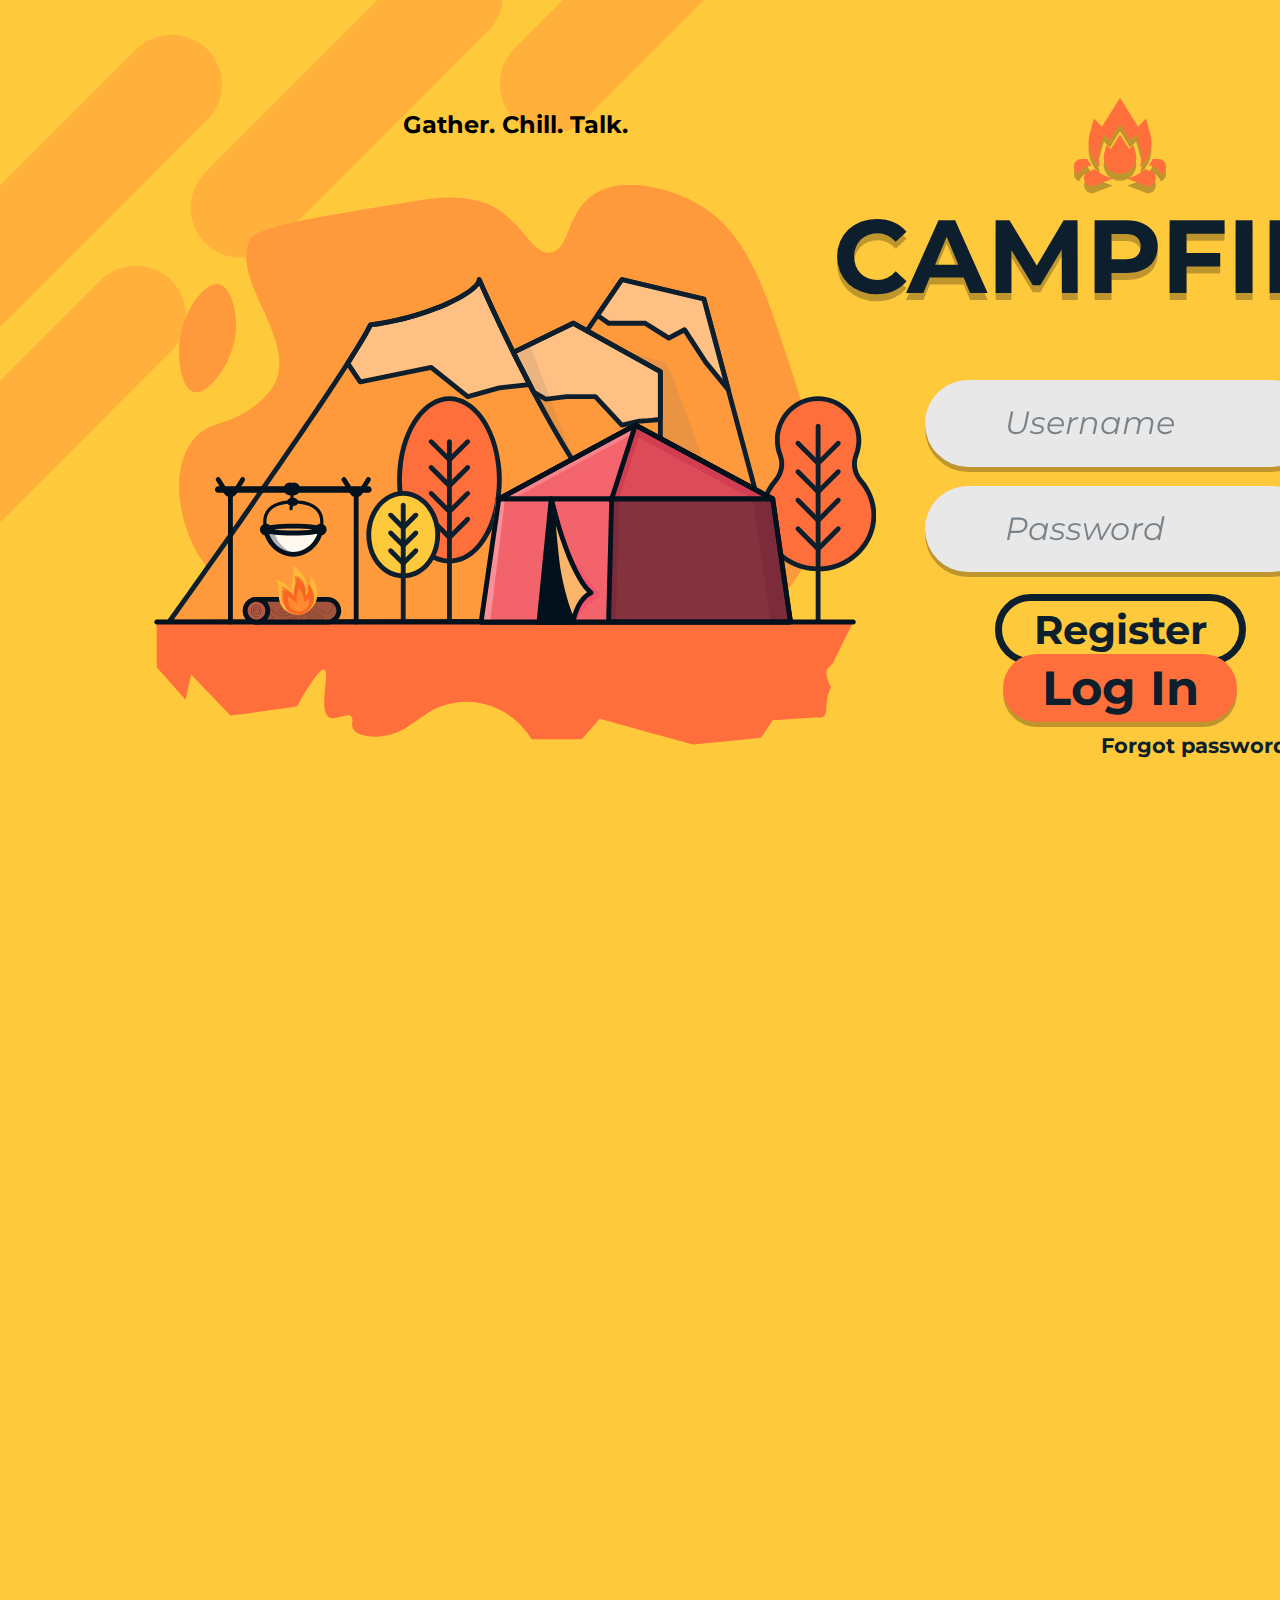
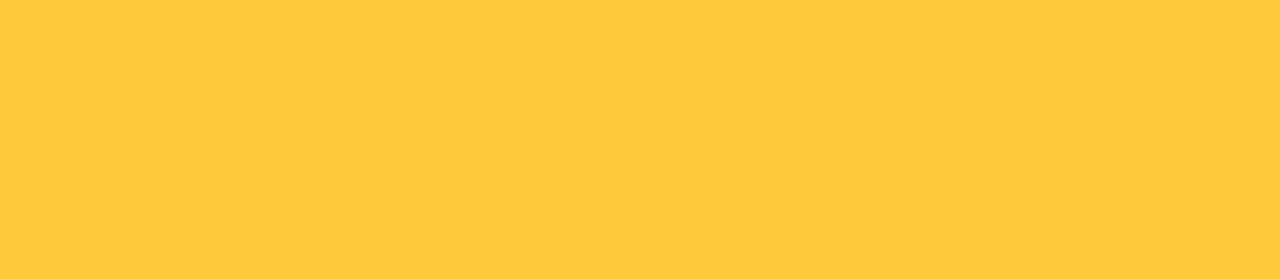
<file: src/main/resources/static/index.html>
<!DOCTYPE html>
<html lang="en">

<head>
    <meta charset="UTF-8">
    <meta http-equiv="X-UA-Compatible" content="IE=edge">
    <meta name="viewport" content="width=device-width, initial-scale=1.0">
    <link rel="stylesheet" href="css/landing-page/landing-page.css">
    <title>Campfire</title>
</head>

<body>

    <section class="landing-page">
        <div class="container">
            <img src="assets/landing-page/corner_abstract.svg" class="corner-abstract">
            <div class="left-col">
                <h2 class="slogan">Gather. Chill. Talk.</h2>
                <img src="assets/landing-page/campfire_illustration.svg" class="campfire-illustration">
            </div>

            <div class="right-col">
                <img src="assets/landing-page/campfire_logo.svg" class="campfire-logo">
                <h1 class="campfire-name">CAMPFIRE</h1>
                <form class="login-box" method="POST" action="login-done">
                    <div class="login-fields">
                        <input type="text" placeholder="Username" spellcheck="false" autocomplete="off" name="username">
                        <input type="password" placeholder="Password" spellcheck="false" name="password">
                    </div>
                    <div class="login-buttons">
                        <a href="/register" class="register">Register</a>
                        <input type="submit" value="Log In" class="login">
                    </div>
                    <div class="password-container">
                        <a href="/" class="forgot-password">Forgot password?</a>
                    </div>
                </form>
            </div>
        </div>
    </section>

</body>

</html>
</file>
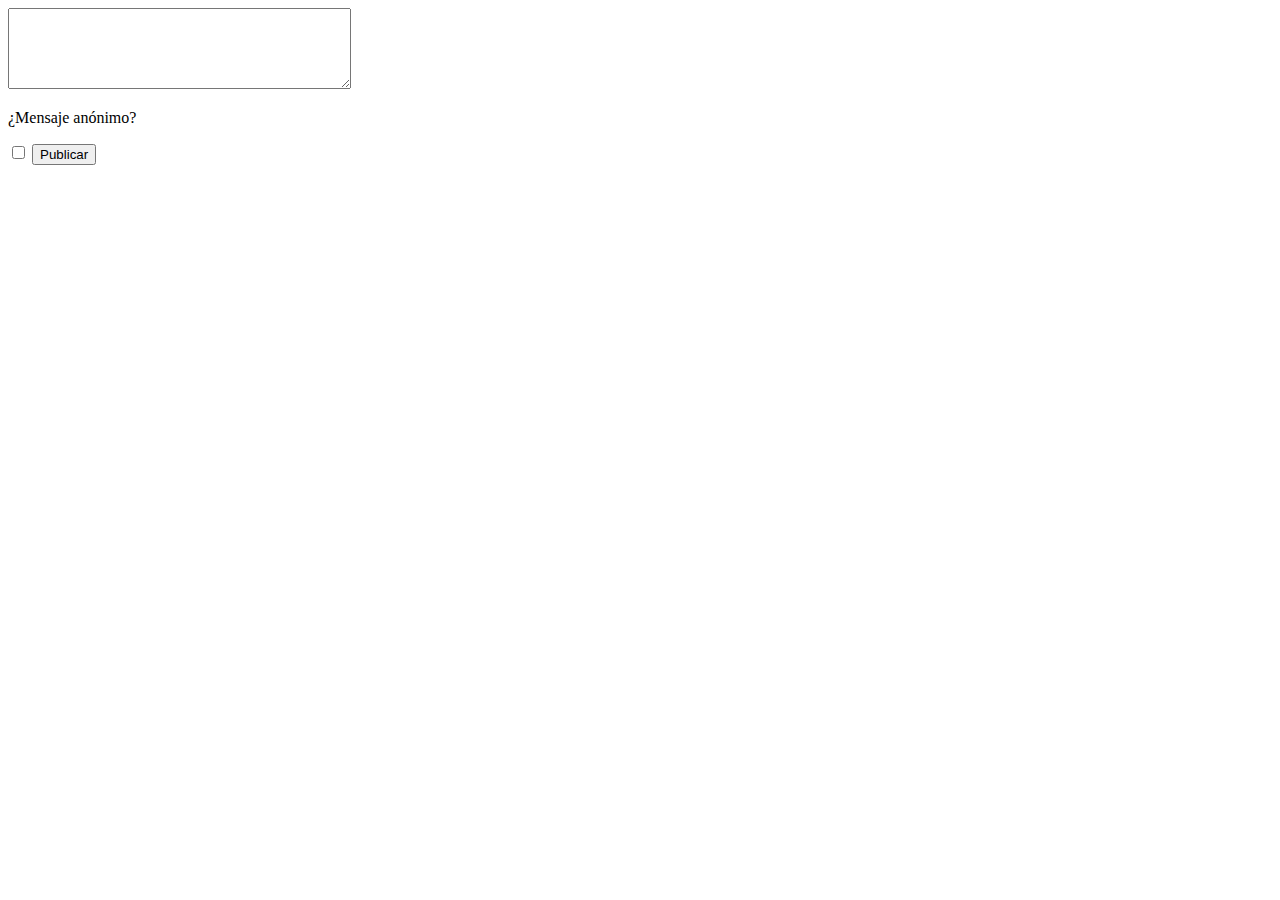
<file: src/main/resources/static/html/landing-page/make-public-post.html>
<!DOCTYPE html>
<html lang="en">

<head>
    <meta charset="UTF-8">
    <meta http-equiv="X-UA-Compatible" content="IE=edge">
    <meta name="viewport" content="width=device-width, initial-scale=1.0">
    <title>Campfire</title>
</head>

<body>
    <form action="publish-post" method="POST">
        <textarea name="message" cols="40" rows="5"></textarea>
        <p>¿Mensaje anónimo?</p>
        <input type="checkbox" name="isAnonymous">
        <input type="submit" value="Publicar">
    </form>
</body>

</html>
</file>
<file: src/main/resources/static/css/landing-page/landing-page.css>
@import url("https://fonts.googleapis.com/css2?family=Montserrat:ital,wght@0,600;0,700;1,400&display=swap");
body {
  margin: 0;
  overflow: hidden;
  background-color: #FFC93C;
  font-family: "Montserrat";
  height: 100vh;
}

.corner-abstract {
  margin-bottom: 100%;
}

.container {
  display: -webkit-box;
  display: -ms-flexbox;
  display: flex;
  place-content: space-between;
  text-align: center;
}

.left-col {
  position: absolute;
  margin: 7% 0 0 5%;
}

.left-col .public-post-msg {
  margin: 0;
  padding: 3% 0 0 0;
  font-size: 4em;
  font-weight: 600;
  color: #0D1F2D;
  -webkit-user-select: none;
     -moz-user-select: none;
      -ms-user-select: none;
          user-select: none;
}

.left-col .public-post-owner {
  margin: 0;
  padding: 3% 0 0 0;
  font-size: 2em;
  font-weight: 400;
  color: #0D1F2D;
  -webkit-user-select: none;
     -moz-user-select: none;
      -ms-user-select: none;
          user-select: none;
}

.left-col .campfire-illustration {
  padding: 3% 0 0 0;
  width: 80%;
  -webkit-user-select: none;
     -moz-user-select: none;
      -ms-user-select: none;
          user-select: none;
}

.right-col {
  position: relative;
  margin: 6em 0 0 0;
}

.right-col .campfire-logo {
  width: 16%;
  -webkit-user-select: none;
     -moz-user-select: none;
      -ms-user-select: none;
          user-select: none;
  fill: #FF6F3C;
  -webkit-filter: drop-shadow(0px 7px 0px rgba(0, 0, 0, 0.25));
          filter: drop-shadow(0px 7px 0px rgba(0, 0, 0, 0.25));
}

.right-col .campfire-name {
  margin: 0;
  font-size: 6.5em;
  font-weight: 700;
  color: #0D1F2D;
  -webkit-user-select: none;
     -moz-user-select: none;
      -ms-user-select: none;
          user-select: none;
  margin: 0 0 0.5em 0;
  -webkit-filter: drop-shadow(0px 7px 0px rgba(0, 0, 0, 0.25));
          filter: drop-shadow(0px 7px 0px rgba(0, 0, 0, 0.25));
}

.right-col .login-box {
  display: block;
  -webkit-box-align: center;
      -ms-flex-align: center;
          align-items: center;
}

.right-col .login-box .login-fields {
  margin: 0 0 4% 0;
}

.right-col .login-box .login-fields input[type=text],
.right-col .login-box .login-fields input[type=password] {
  width: 40%;
  margin: 0.3em;
  background-color: #E8E8E8;
  color: #0D1F2D;
  font-size: 2em;
  height: 2.7em;
  border: none;
  outline: none;
  font-weight: 600;
  padding: 0 2.5em 0 2.5em;
  border-radius: 2em;
  -webkit-box-shadow: 0px 5px 0px rgba(0, 0, 0, 0.25);
          box-shadow: 0px 5px 0px rgba(0, 0, 0, 0.25);
}

.right-col .login-box .login-fields input[type=text]::-webkit-input-placeholder,
.right-col .login-box .login-fields input[type=password]::-webkit-input-placeholder {
  font-family: "Montserrat";
  font-style: italic;
  font-weight: 400;
  color: #0D1F2D;
  opacity: 50%;
}

.right-col .login-box .login-fields input[type=text]:-ms-input-placeholder,
.right-col .login-box .login-fields input[type=password]:-ms-input-placeholder {
  font-family: "Montserrat";
  font-style: italic;
  font-weight: 400;
  color: #0D1F2D;
  opacity: 50%;
}

.right-col .login-box .login-fields input[type=text]::-ms-input-placeholder,
.right-col .login-box .login-fields input[type=password]::-ms-input-placeholder {
  font-family: "Montserrat";
  font-style: italic;
  font-weight: 400;
  color: #0D1F2D;
  opacity: 50%;
}

.right-col .login-box .login-fields input[type=text]::placeholder,
.right-col .login-box .login-fields input[type=password]::placeholder {
  font-family: "Montserrat";
  font-style: italic;
  font-weight: 400;
  color: #0D1F2D;
  opacity: 50%;
}

.right-col .login-box .login-fields input[type=text]::-moz-selection,
.right-col .login-box .login-fields input[type=password]::-moz-selection {
  color: #0D1F2D;
  background: #FF6F3C;
}

.right-col .login-box .login-fields input[type=text]::selection,
.right-col .login-box .login-fields input[type=password]::selection {
  color: #0D1F2D;
  background: #FF6F3C;
}

.right-col .login-box .login-buttons .register {
  margin: 0 0.5em 0 0.5em;
  text-decoration: none;
  font-family: "Montserrat";
  font-size: 2.5em;
  padding: 0.1em 0.8em 0.1em 0.8em;
  border-radius: 1em;
  font-weight: 700;
  color: #0D1F2D;
  border-color: #0D1F2D;
  border: 7px solid;
}

.right-col .login-box .login-buttons .login {
  margin: 0 0.5em 0 0.5em;
  background: #FF6F3C;
  font-family: "Montserrat";
  font-size: 3em;
  border-radius: 1em;
  font-weight: 700;
  color: #0D1F2D;
  border: none;
  outline: none;
  padding: 0.1em 0.8em 0.1em 0.8em;
  cursor: pointer;
  -webkit-box-shadow: 0px 5px 0px rgba(0, 0, 0, 0.25);
          box-shadow: 0px 5px 0px rgba(0, 0, 0, 0.25);
}

.right-col .login-box .password-container {
  margin-top: 2%;
}

.right-col .login-box .password-container .forgot-password {
  padding: 0 0 0 28%;
  text-decoration: none;
  font-family: "Montserrat";
  font-size: 1.3em;
  font-weight: 700;
  color: #0D1F2D;
}
/*# sourceMappingURL=landing-page.css.map */
</file>
